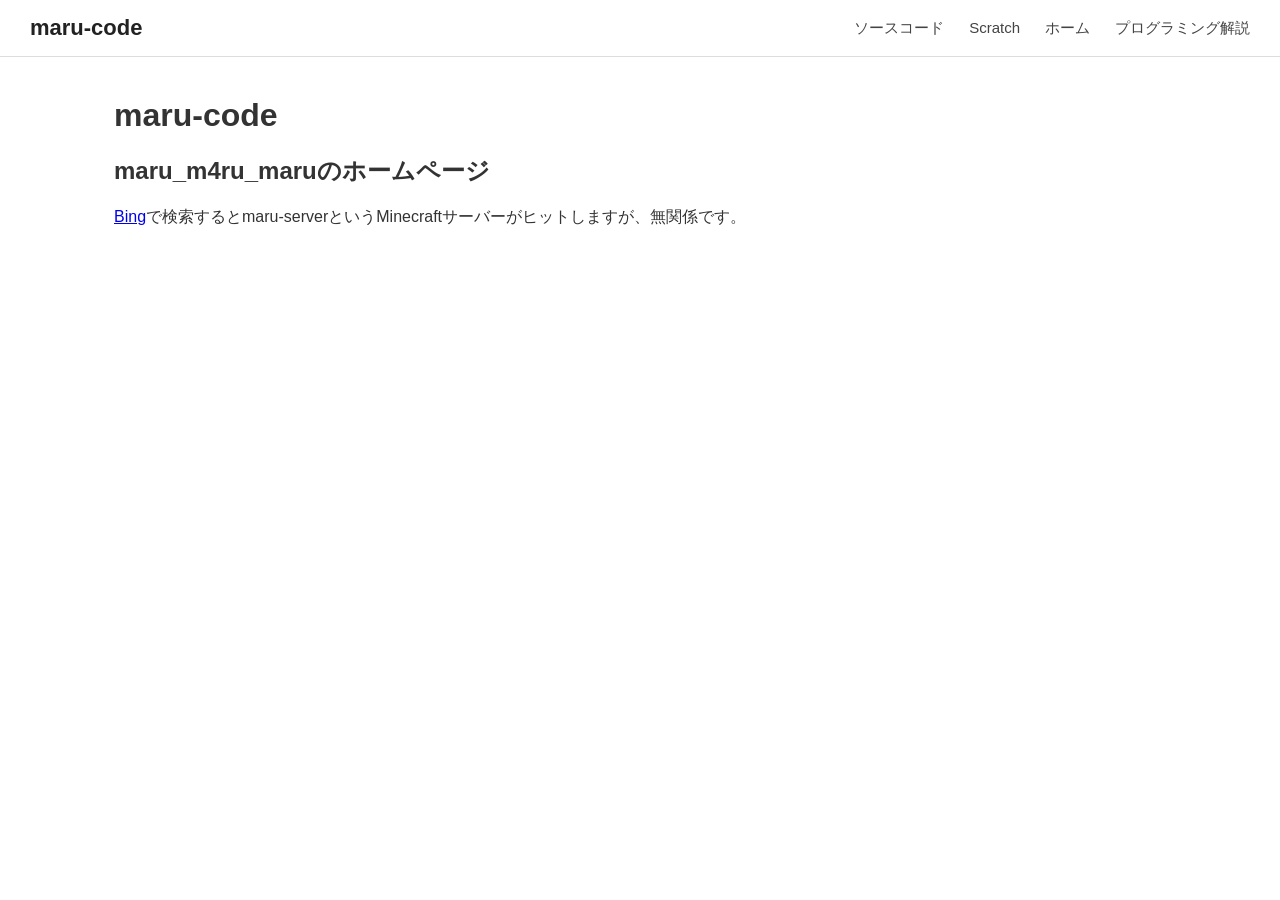
<file: index.html>
<!DOCTYPE html>
<html lang="ja">

<head>
    <meta charset="UTF-8">
    <meta name="viewport" content="width=device-width, initial-scale=1.0">

    <title>maru-code</title>

    <link rel="stylesheet" href="/css/style.css">
    <script src="/js/include-header.js" defer></script>
</head>

<body>
    <!-- 共通メニュー -->
    <div id="site-header"></div>
 <main>

    <h1>maru-code</h1>
    <h2>maru_m4ru_maruのホームページ</h2>

     <p><a 
        href="https://www.bing.com/?mkt=ja-JP"
        target="_blank">Bing</a>で検索するとmaru-serverというMinecraftサーバーがヒットしますが、無関係です。<br></p>
    
    
    
 </main>
</body>
</html>
</file>
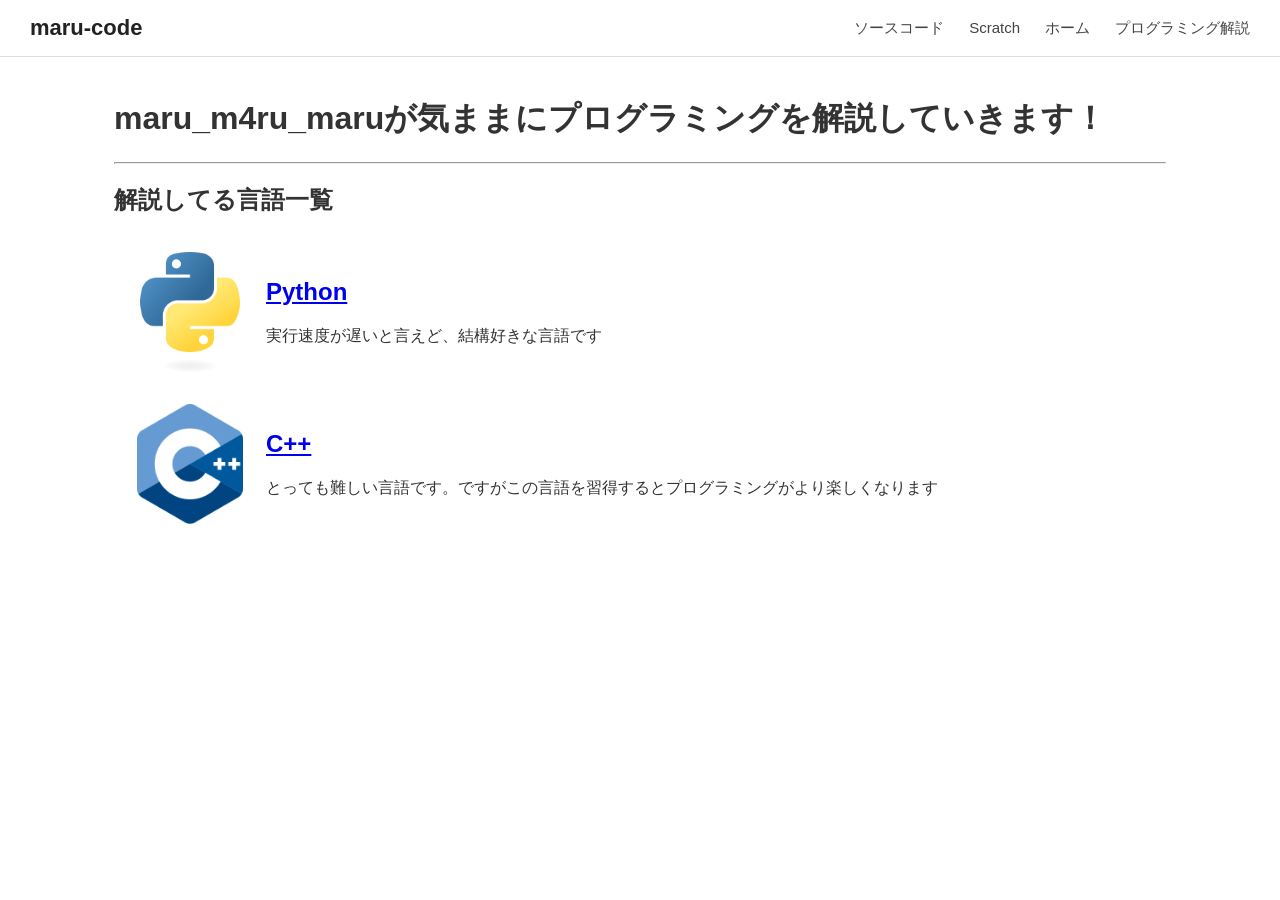
<file: programming/index.html>
<!DOCTYPE html>
<html lang="ja">

<head>
    <meta charset="UTF-8">
    <meta name="viewport" content="width=device-width, initial-scale=1.0">

    <title>プログラミング解説 - maru-code</title>

    <link rel="stylesheet" href="/css/style.css">
    <script src="/js/include-header.js" defer></script>
</head>

<body>

    <!-- 共通メニュー -->
    <div id="site-header"></div>

    <main>
        <h1>maru_m4ru_maruが気ままにプログラミングを解説していきます！</h1>

        <hr>

        <h2>解説してる言語一覧</h2>

        <ul class="media-list">
            <li>
                <div class="media-box">

                    <!-- 画像 -->
                    <img
                        src="media/python-logo-only.png"
                        alt="Python"
                        class="media-image"
                    >

                    <!-- 説明 -->
                    <div class="media-content">
                        <h2>
                            <a href="https://www.maru-code.f5.si/programming/python">
                                Python
                            </a>
                        </h2>

                        <p>実行速度が遅いと言えど、結構好きな言語です</p>
                    </div>

                </div>
            </li>
                        <li>
                <div class="media-box">

                    <!-- 画像 -->
                    <img
                        src="media/250px-ISO_C++_Logo.svg.webp"
                        alt="Python"
                        class="media-image"
                    >

                    <!-- 説明 -->
                    <div class="media-content">
                        <h2>
                            <a href="https://www.maru-code.f5.si/programming/cpp">
                                C++
                            </a>
                        </h2>

                        <p>とっても難しい言語です。ですがこの言語を習得するとプログラミングがより楽しくなります</p>
                    </div>

                </div>
            </li>
            
        </ul>

    </main>

</body>
</html>
</file>
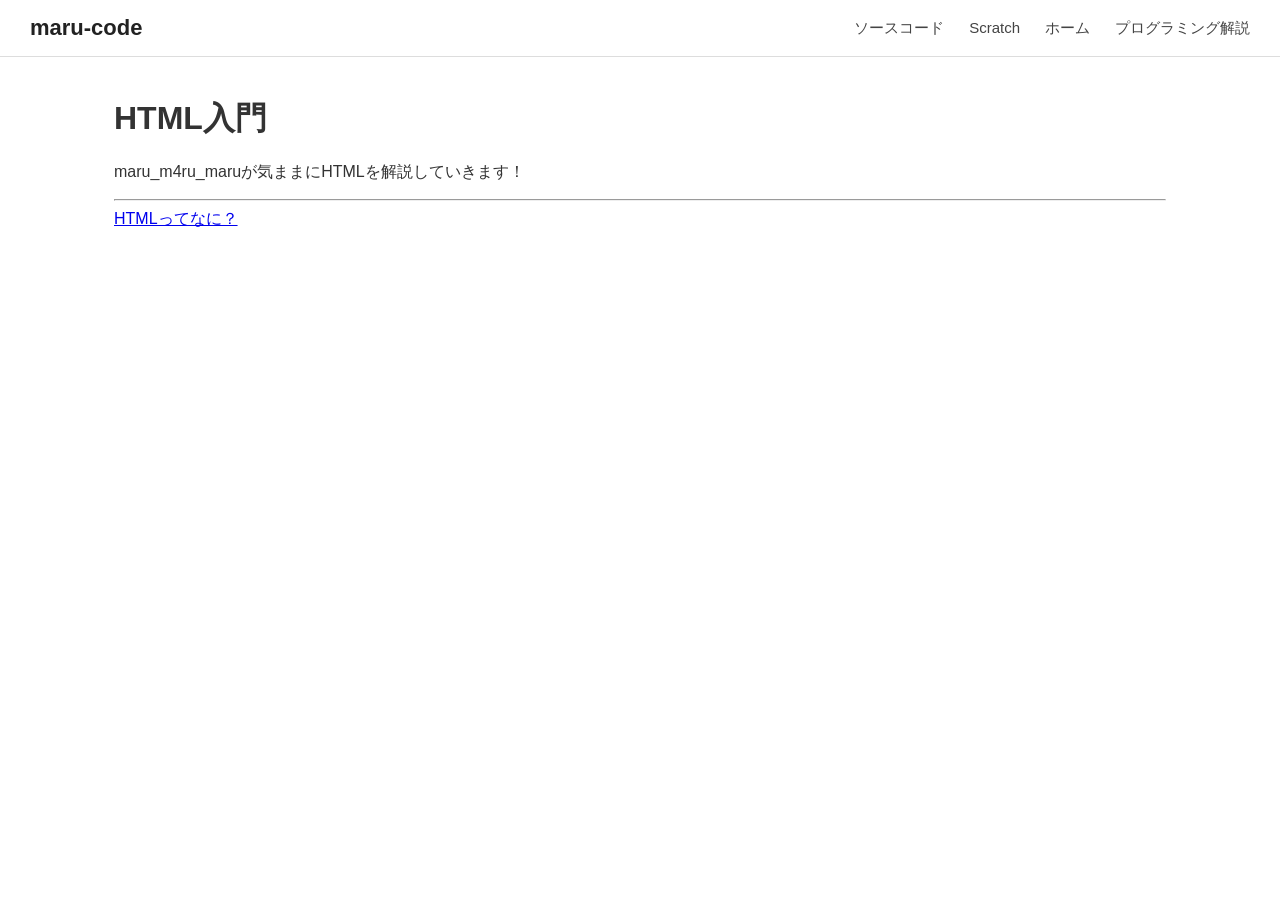
<file: html.html>
<!DOCTYPE html>
<html lang="ja">

<head>
    <meta charset="UTF-8">
    <meta name="viewport" content="width=device-width, initial-scale=1.0">

    <title>HTML入門 - maru-code</title>

    <link rel="stylesheet" href="/css/style.css">
    <script src="/js/include-header.js" defer></script>
</head>

<body>

    <!-- 共通メニュー -->
    <div id="site-header"></div>

    <main>
        <h1>HTML入門</h1>
        <p>maru_m4ru_maruが気ままにHTMLを解説していきます！</p>
        <hr>
        <a href="https://www.maru-code.f5.si/html/001">HTMLってなに？</a>
    </main>

</body>
</html>
</file>
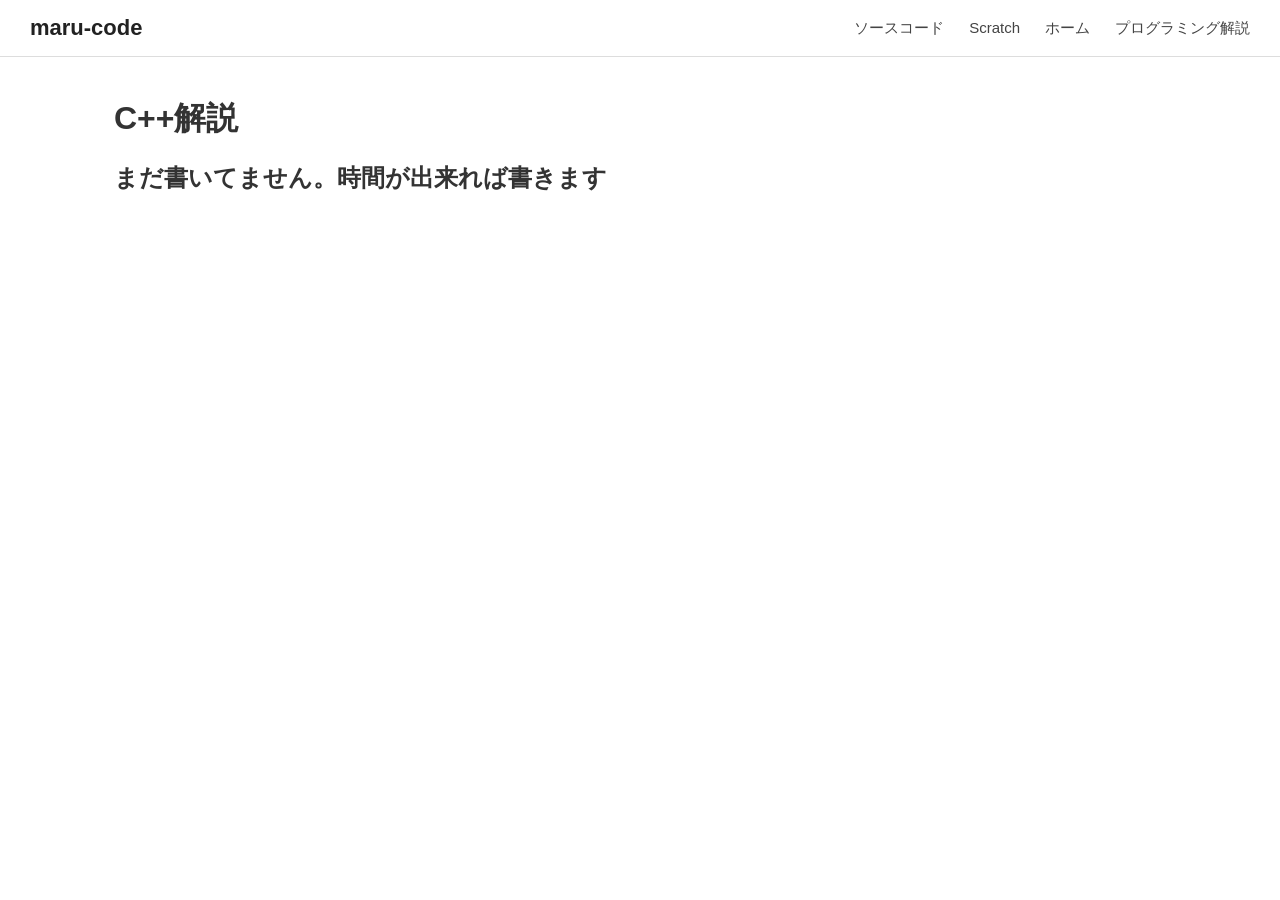
<file: programming/cpp.html>
<!DOCTYPE html>
<html lang="ja">

<head>
    <meta charset="UTF-8">
    <meta name="viewport" content="width=device-width, initial-scale=1.0">

    <title>C++解説</title>

    <link rel="stylesheet" href="/css/style.css">
    <script src="/js/include-header.js" defer></script>
</head>

<body>
    <!-- 共通メニュー -->
    <div id="site-header"></div>
 <main>

    <h1>C++解説</h1>
    <h2>まだ書いてません。時間が出来れば書きます</h2>
    
    
    
 </main>
</body>
</html>
</file>
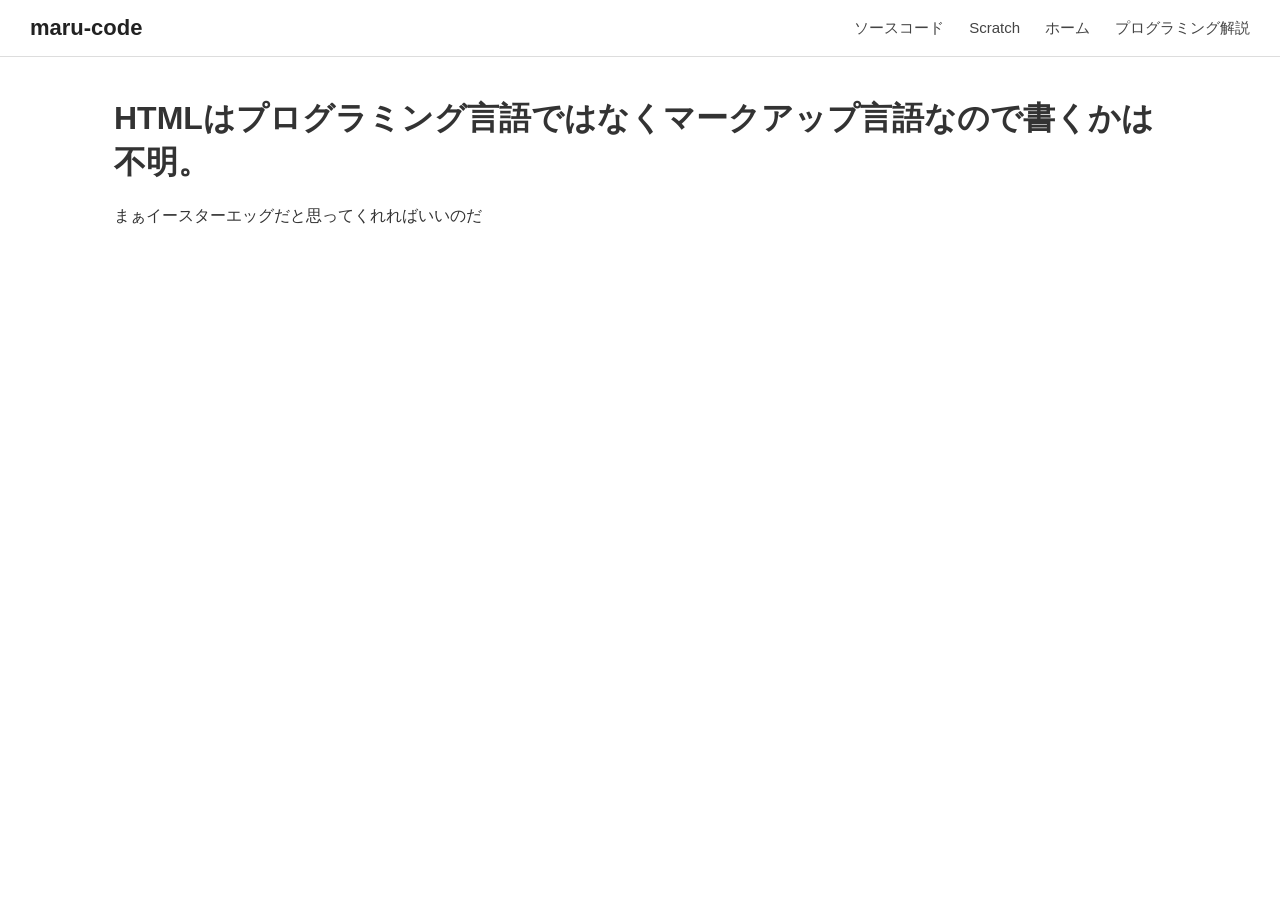
<file: programming/html.html>
<!DOCTYPE html>
<html lang="ja">

<head>
    <meta charset="UTF-8">
    <meta name="viewport" content="width=device-width, initial-scale=1.0">

    <title>HTML</title>

    <link rel="stylesheet" href="/css/style.css">
    <script src="/js/include-header.js" defer></script>
</head>

<body>

    <!-- 共通メニュー -->
    <div id="site-header"></div>

    <main>
        <!-- HTMLはプログラミング言語ではなくマークアップ言語なので書くかは不明。てかHTMLくらいなら調べれば出てくるやろ！ -->
        <h1>HTMLはプログラミング言語ではなくマークアップ言語なので書くかは不明。</h1>
        <p>まぁイースターエッグだと思ってくれればいいのだ</p>
    </main>

</body>
</html>
</file>
<file: css/style.css>
/* 基本設定 */
* {
    box-sizing: border-box;
}

body {
    margin: 0;
    font-family: sans-serif;
    color: #333;
}


/* メニューバー */

.site-header {
    display: flex;
    align-items: center;
    justify-content: space-between;

    padding: 15px 30px;

    background: #fff;
    border-bottom: 1px solid #ddd;

    position: sticky;
    top: 0;
    z-index: 1000;
}


/* ロゴ */
.site-logo {
    color: #222;
    font-size: 22px;
    font-weight: bold;
    text-decoration: none;
}


/* ナビ */
.site-nav {
    display: flex;
    gap: 25px;
}


/* リンク */
.site-nav a {
    color: #444;
    text-decoration: none;
    font-size: 15px;
    transition: color 0.2s;
}


/* ホバー */
.site-nav a:hover {
    color: #0078d4;
}


/* コンテンツ */

main {
    max-width: 1100px;
    margin: 40px auto;
    padding: 0 24px;
}


.media-box {
    display: flex;
    align-items: center;
    gap: 16px;

    padding: 16px;
}


/* 画像 */
.media-image {
    width: 120px;
    height: 120px;

    object-fit: contain;
    border-radius: 10px;

    flex-shrink: 0;
}


/* 文章 */
.media-content {
    flex: 1;
    min-width: 0;
}

.media-content h2 {
    margin-top: 0;
}

.media-content p {
    margin-bottom: 0;
}


/* リストの点を消去 */
.media-list {
    list-style: none;
    padding: 0;
    margin: 0;
}


/* スマホ対応 */

@media (max-width: 480px) {
    .media-box {
        flex-direction: column;
        align-items: flex-start;
    }

    .media-image {
        width: 100%;
        height: 200px;
    }
}


/* スマフォ対応 */
@media (max-width: 600px) {
    .site-header {
        align-items: flex-start;
        flex-direction: column;
        gap: 15px;
    }

    .site-nav {
        flex-wrap: wrap;
        gap: 15px;
    }
}
</file>
